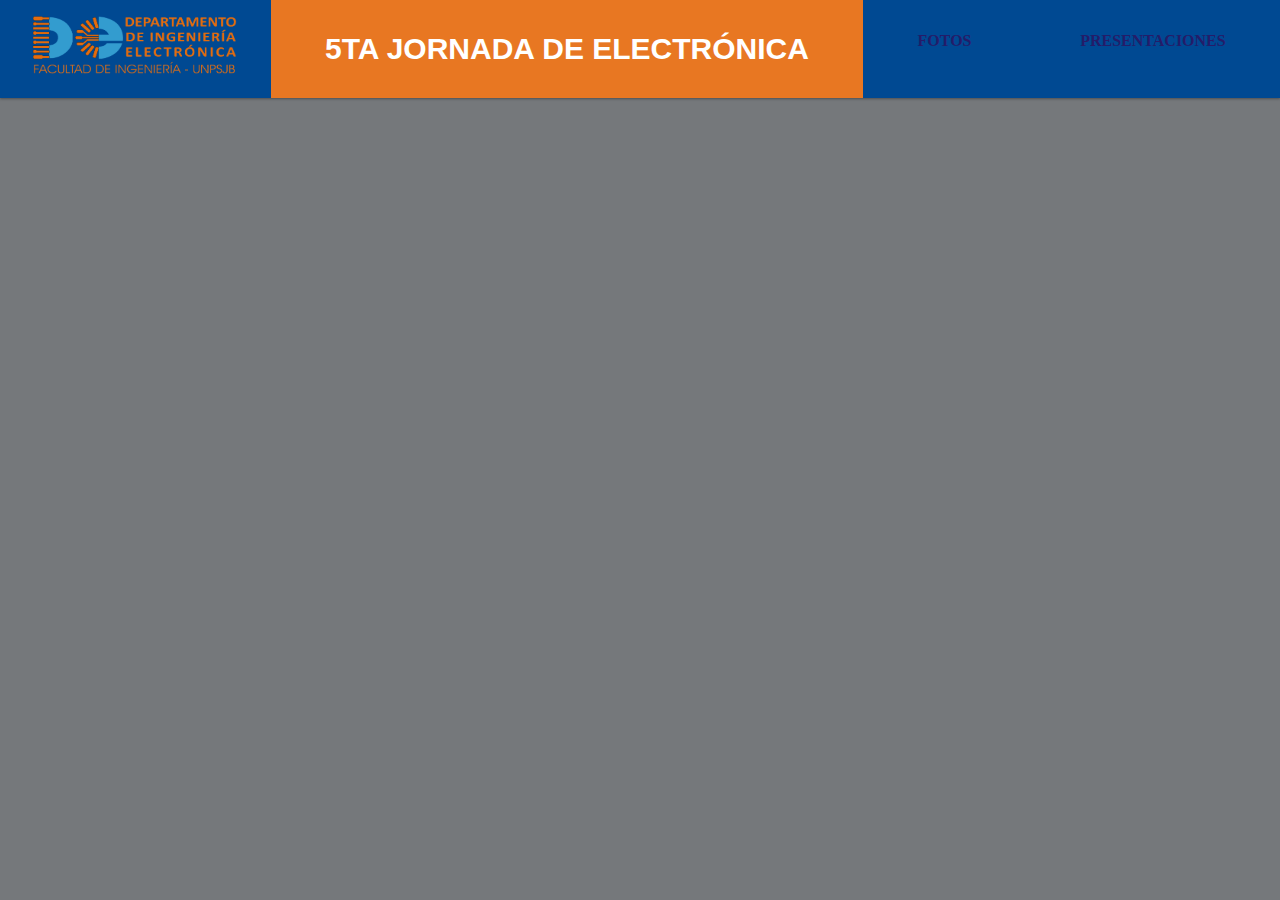
<file: index.html>
<!DOCTYPE html>
<html>

<head>
  <meta charset="utf-8" />
  <title>Departamento de Electrónica</title>
  <meta name="viewport" content="width=device-width, initial-scale=1.0" />
  <link rel="stylesheet" href="css/master.css" />
  <title></title>
</head>

<body>
  <nav class="menu">
    <!-- <img class="logo" src="logo.png" />
      <a href="#">Home</a>
      <a href="#">People</a>
      <a href="#">Researh</a>
      <a href="#">Publications</a>
      <a href="#">Services</a>
      <a href="#">News</a>
      <a href="#"></a> -->

    <ul class="menu__list">
      <li class="menu__group">
        <a href="index.html"><img class="logo" src="logo.png" /></a>
      </li>
      <li class="menu__group">
        <a class="titulo">5ta Jornada de Electrónica</a>
      </li>
      <li class="menu__group">
        <a href="pictures.html" class="menu__link">Fotos</a>
      </li>
      <li class="menu__group">
        <a href="slides.html" class="menu__link">Presentaciones</a>
      </li>
    </ul>
  </nav>

  
</body>

<div class="footer">
  <img class="logo__foot" src="logo2.png"/ </div> </html>
</file>
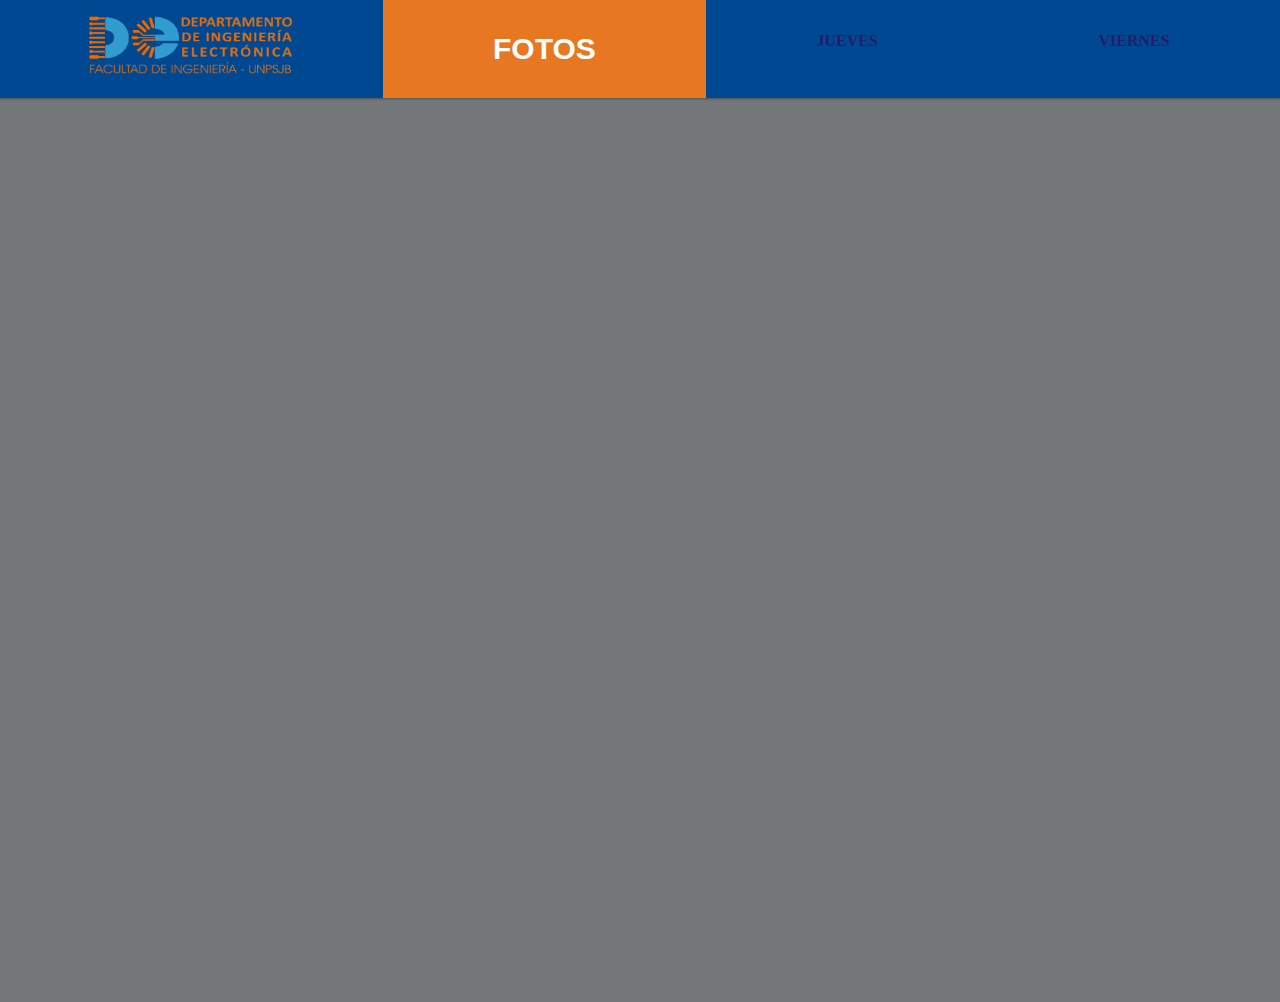
<file: jueves.html>
<!DOCTYPE html>
<html>

<head>
  <meta charset="utf-8" />
  <title>Departamento de Electrónica</title>
  <meta name="viewport" content="width=device-width, initial-scale=1.0" />
  <link rel="stylesheet" href="css/master.css" />
  <title></title>
</head>

<body>
  <nav class="menu">
    <!-- <img class="logo" src="logo.png" />
      <a href="#">Home</a>
      <a href="#">People</a>
      <a href="#">Researh</a>
      <a href="#">Publications</a>
      <a href="#">Services</a>
      <a href="#">News</a>
      <a href="#"></a> -->

    <ul class="menu__list">
      <li class="menu__group">
        <a href="index.html"><img class="logo" src="logo.png" /></a>
      </li>
      <li class="menu__group">
        <a class="titulo">Fotos</a>
      </li>
      <li class="menu__group">
        <a href="jueves.html" class="menu__link">Jueves</a>
      </li>
      <li class="menu__group">
        <a href="viernes.html" class="menu__link">Viernes</a>
      </li>
    </ul>
  </nav>

  <iframe src="https://drive.google.com/embeddedfolderview?id=1n2r_pu1WPbXXw8vjrQc0kKC0b5kkn0SM#grid"
    style="width:100%; height:900px; border:0;"></iframe>
</body>

<div class="footer">
  <img class="logo__foot" src="logo2.png"/ </div> </html>
</file>
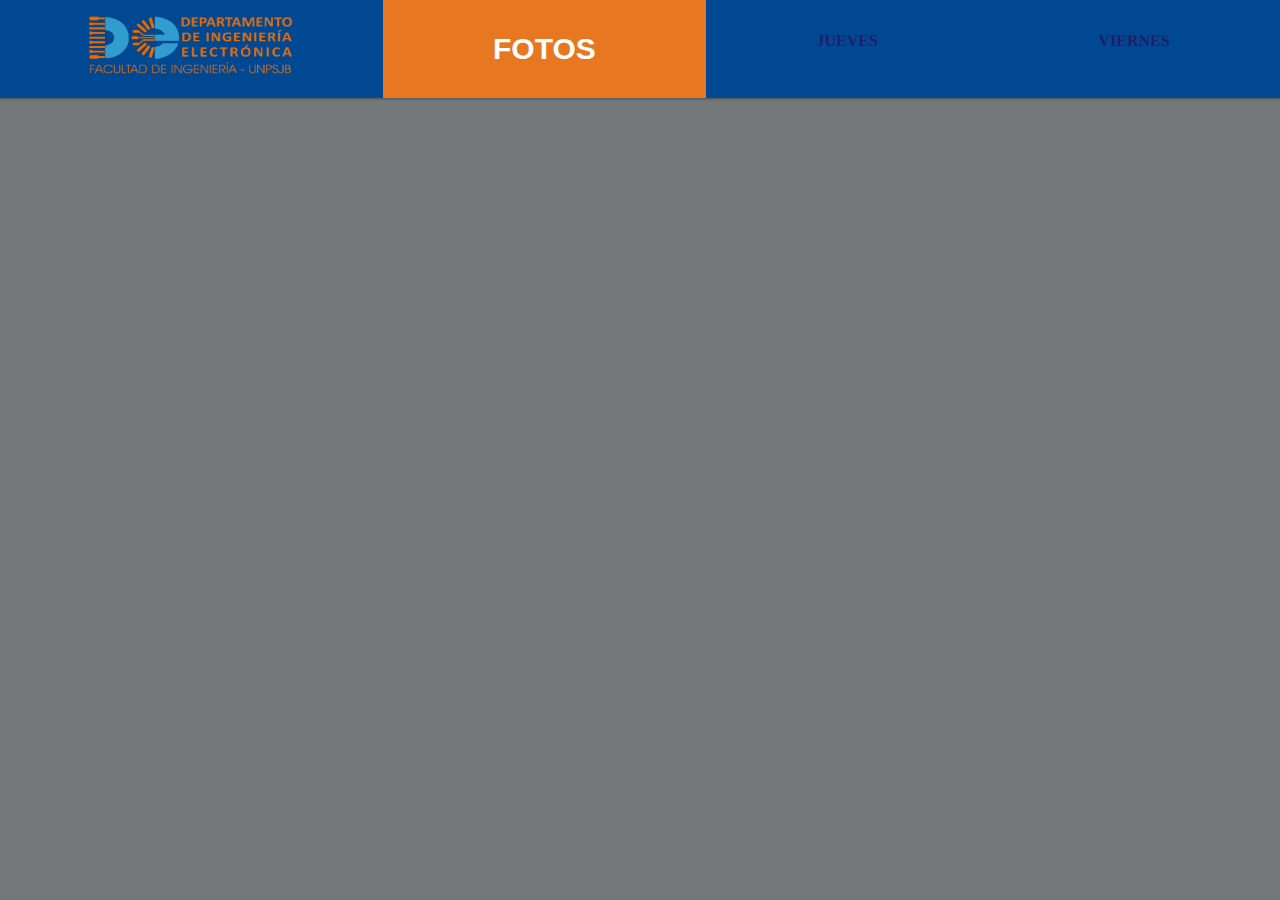
<file: pictures.html>
<!DOCTYPE html>
<html>

<head>
  <meta charset="utf-8" />
  <title>Departamento de Electrónica</title>
  <meta name="viewport" content="width=device-width, initial-scale=1.0" />
  <link rel="stylesheet" href="css/master.css" />
  <title></title>
</head>

<body>
  <nav class="menu">
    <!-- <img class="logo" src="logo.png" />
      <a href="#">Home</a>
      <a href="#">People</a>
      <a href="#">Researh</a>
      <a href="#">Publications</a>
      <a href="#">Services</a>
      <a href="#">News</a>
      <a href="#"></a> -->

    <ul class="menu__list">
      <li class="menu__group">
        <a href="index.html"><img class="logo" src="logo.png" /></a>
      </li>
      <li class="menu__group">
        <a class="titulo">Fotos</a>
      </li>
      <li class="menu__group">
        <a href="jueves.html" class="menu__link">Jueves</a>
      </li>
      <li class="menu__group">
        <a href="viernes.html" class="menu__link">Viernes</a>
      </li>
    </ul>
  </nav>

  
</body>

<div class="footer">
  <img class="logo__foot" src="logo2.png"/ </div> </html>
</file>
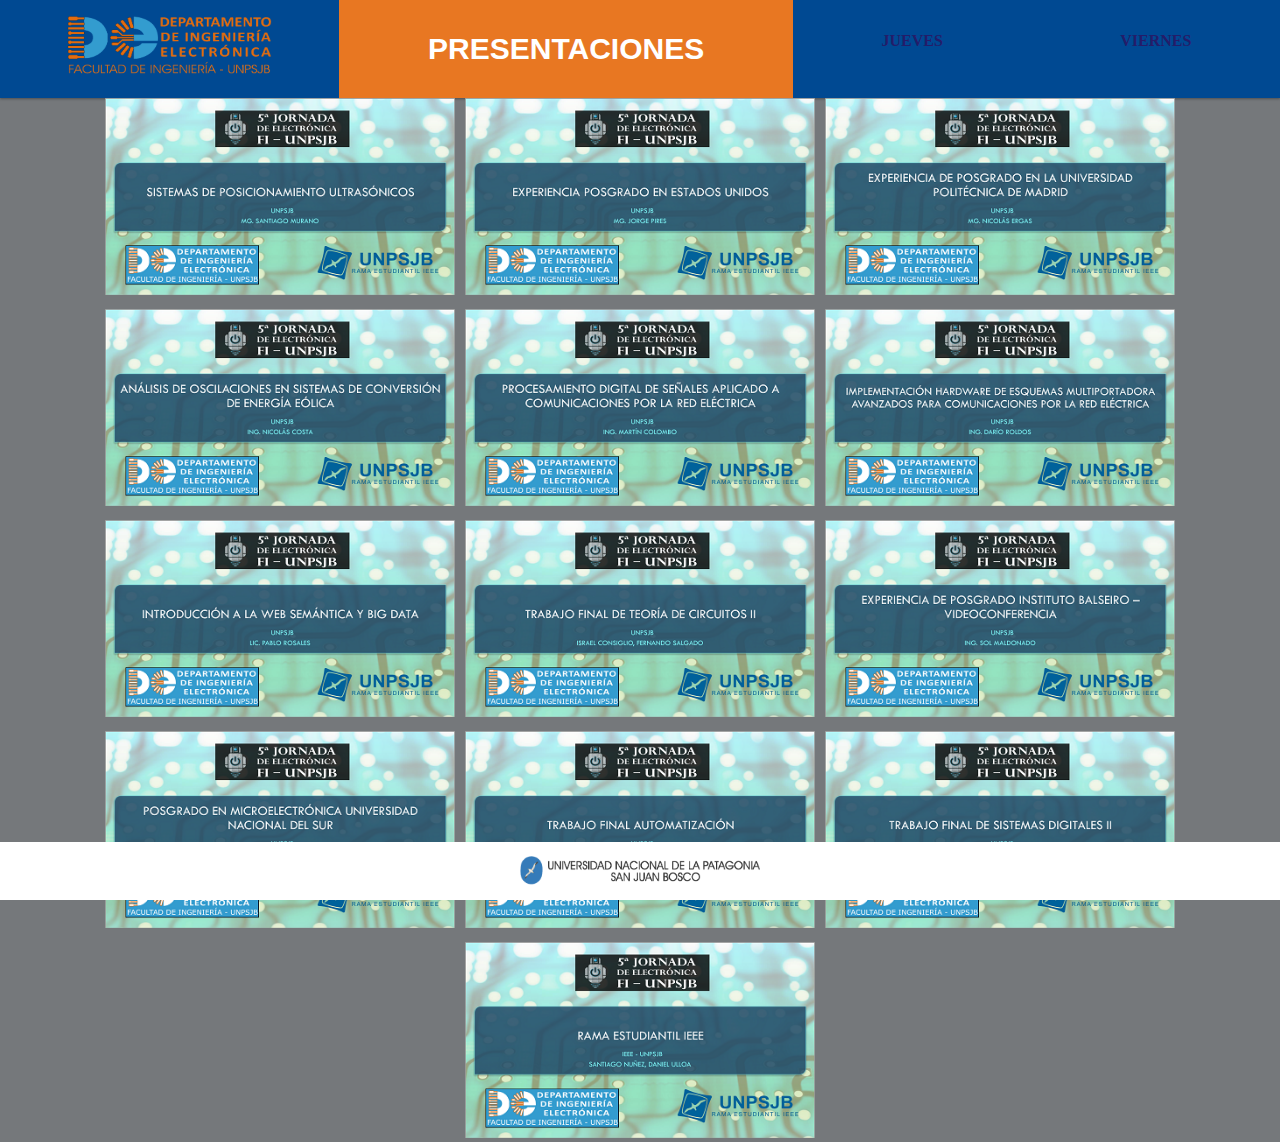
<file: slides.html>
<!DOCTYPE html>
<html>

<head>
  <meta charset="utf-8" />
  <title>Departamento de Electrónica</title>
  <meta name="viewport" content="width=device-width, initial-scale=1.0" />
  <link rel="stylesheet" href="css/diapos.css" />
  <title></title>
</head>

<body>
  <nav class="menu">
    <!-- <img class="logo" src="logo.png" />
      <a href="#">Home</a>
      <a href="#">People</a>
      <a href="#">Researh</a>
      <a href="#">Publications</a>
      <a href="#">Services</a>
      <a href="#">News</a>
      <a href="#"></a> -->

    <ul class="menu__list">
      <li class="menu__group">
        <a href="index.html"><img class="logo" src="logo.png" /></a>
      </li>
      <li class="menu__group">
        <a class="titulo">Presentaciones</a>
      </li>
      <li class="menu__group">
        <a href="slides.html" class="menu__link">Jueves</a>
      </li>
      <li class="menu__group">
        <a href="vslides.html" class="menu__link">Viernes</a>
      </li>
    </ul>
  </nav>

  <div class="parent">
    <div class="div1"> <a href="slides/jueves/01.pdf"><img src="pictures/slides/01.png" width="350px"></a></div>
    <div class="div2"> <a href="slides/jueves/02.pdf"><img src="pictures/slides/02.png" width="350px"></a></div>
    <div class="div3"> <a href="slides/jueves/03.pdf"><img src="pictures/slides/03.png" width="350px"></a></div>
    <div class="div4"> <a href="slides/jueves/04.pdf"><img src="pictures/slides/04.png" width="350px"></a></div>
    <div class="div5"> <a href="slides/jueves/05.pdf"><img src="pictures/slides/05.png" width="350px"></a></div>
    <div class="div6"> <a href="slides/jueves/06.pdf"><img src="pictures/slides/06.png" width="350px"></a></div>
    <div class="div7"> <a href="slides/jueves/07.pdf"><img src="pictures/slides/07.png" width="350px"></a></div>
    <div class="div8"> <a href="slides/jueves/08.pdf"><img src="pictures/slides/08.png" width="350px"></a></div>
    <div class="div9"> <a href="slides/jueves/09.pdf"><img src="pictures/slides/09.png" width="350px"></a></div>
    <div class="div10"> <a href="slides/jueves/10.pdf"><img src="pictures/slides/10.png" width="350px"></a></div>
    <div class="div11"> <a href="slides/jueves/11.pdf"><img src="pictures/slides/11.png" width="350px"></a></div>
    <div class="div12"> <a href="slides/jueves/12.pdf"><img src="pictures/slides/12.png" width="350px"></a></div>
    <div class="div13"> <a href="slides/jueves/13.pdf"><img src="pictures/slides/13.png" width="350px"></a></div>
  </div>
</body>

<div class="footer">
  <img class="logo__foot" src="logo2.png" </div> </html>
</file>
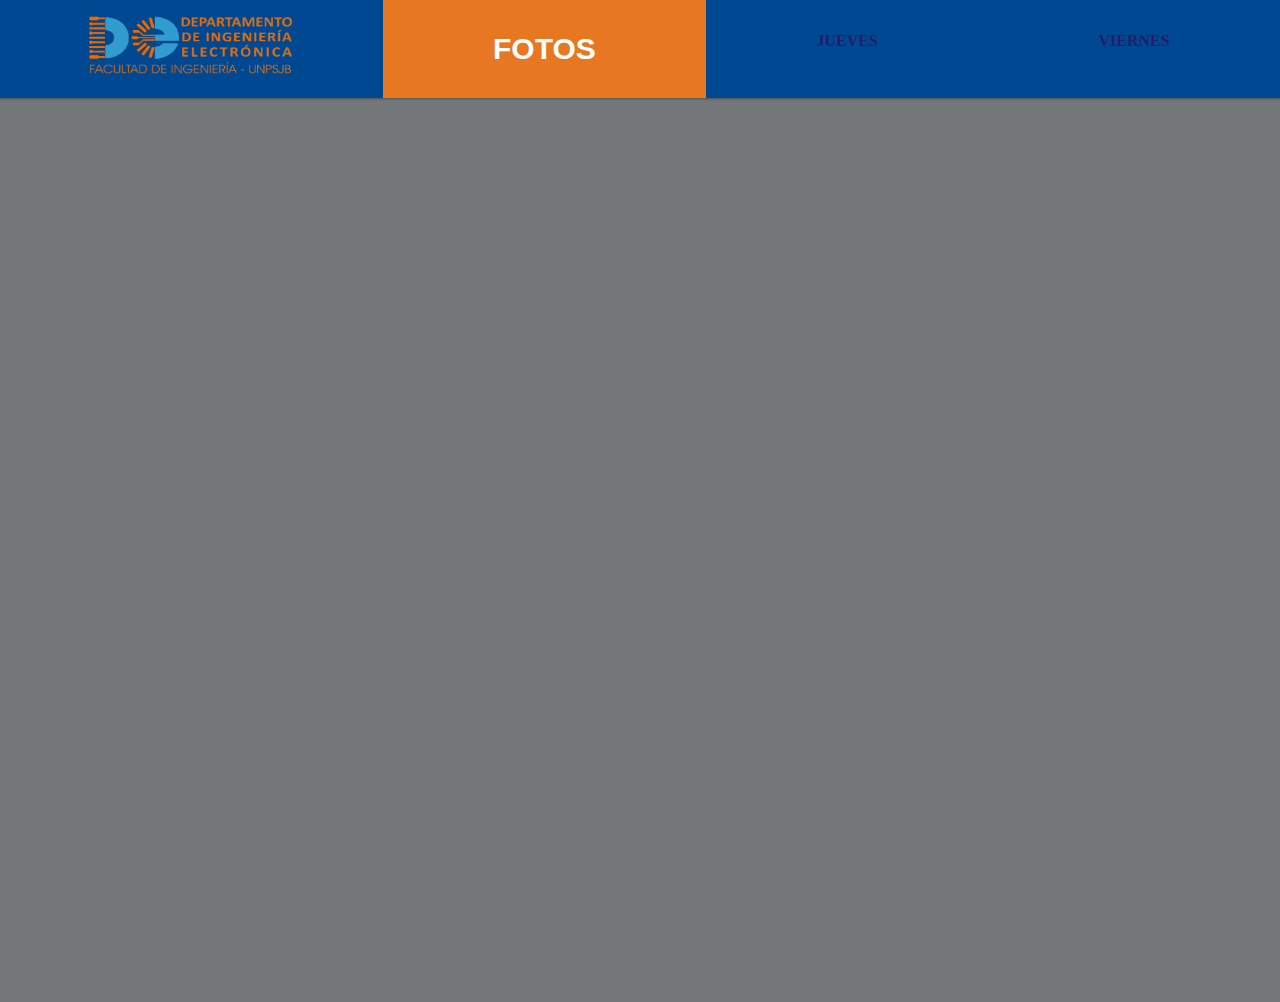
<file: viernes.html>
<!DOCTYPE html>
<html>

<head>
  <meta charset="utf-8" />
  <title>Departamento de Electrónica</title>
  <meta name="viewport" content="width=device-width, initial-scale=1.0" />
  <link rel="stylesheet" href="css/master.css" />
  <title></title>
</head>

<body>
  <nav class="menu">
    <!-- <img class="logo" src="logo.png" />
      <a href="#">Home</a>
      <a href="#">People</a>
      <a href="#">Researh</a>
      <a href="#">Publications</a>
      <a href="#">Services</a>
      <a href="#">News</a>
      <a href="#"></a> -->

    <ul class="menu__list">
      <li class="menu__group">
        <a href="index.html"><img class="logo" src="logo.png" /></a>
      </li>
      <li class="menu__group">
        <a class="titulo">Fotos</a>
      </li>
      <li class="menu__group">
        <a href="jueves.html" class="menu__link">Jueves</a>
      </li>
      <li class="menu__group">
        <a href="viernes.html" class="menu__link">Viernes</a>
      </li>
    </ul>
  </nav>

  <iframe src="https://drive.google.com/embeddedfolderview?id=1WgzIxgN014e4nrxkOk8OFMX_g3ZYJYs1#grid"
    style="width:100%; height:900px; border:0;"></iframe>
</body>

<div class="footer">
  <img class="logo__foot" src="logo2.png"/ </div> </html>
</file>
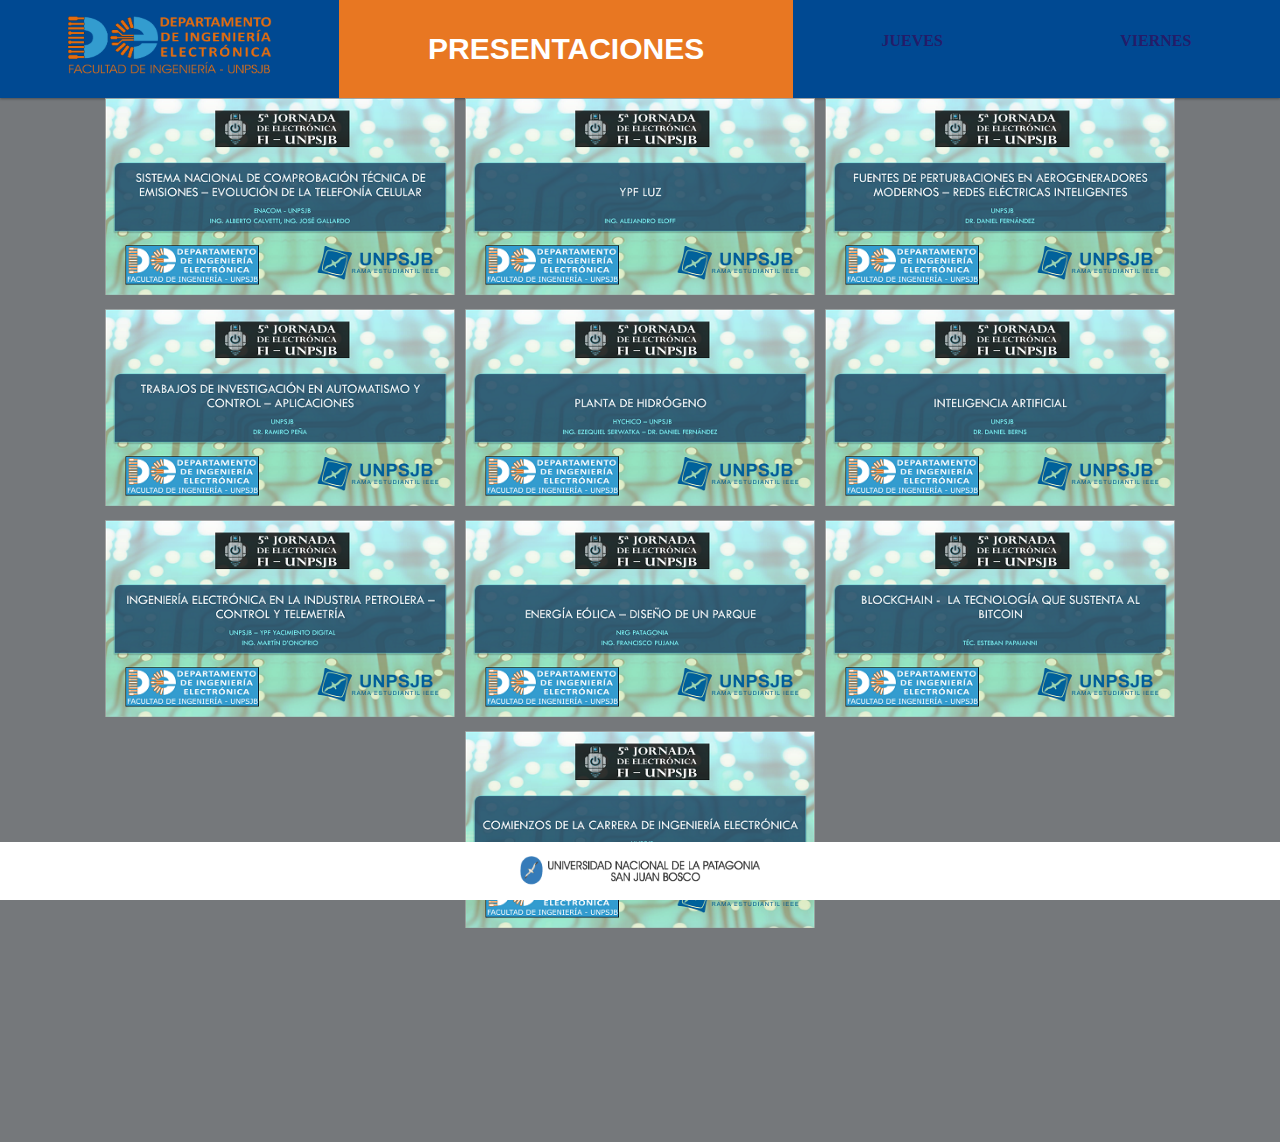
<file: vslides.html>
<!DOCTYPE html>
<html>

<head>
  <meta charset="utf-8" />
  <title>Departamento de Electrónica</title>
  <meta name="viewport" content="width=device-width, initial-scale=1.0" />
  <link rel="stylesheet" href="css/diaposv.css" />
  <title></title>
</head>

<body>
  <nav class="menu">
    <!-- <img class="logo" src="logo.png" />
      <a href="#">Home</a>
      <a href="#">People</a>
      <a href="#">Researh</a>
      <a href="#">Publications</a>
      <a href="#">Services</a>
      <a href="#">News</a>
      <a href="#"></a> -->

    <ul class="menu__list">
      <li class="menu__group">
        <a href="index.html"><img class="logo" src="logo.png" /></a>
      </li>
      <li class="menu__group">
        <a class="titulo">Presentaciones</a>
      </li>
      <li class="menu__group">
        <a href="slides.html" class="menu__link">Jueves</a>
      </li>
      <li class="menu__group">
        <a href="vslides.html" class="menu__link">Viernes</a>
      </li>
    </ul>
  </nav>

  <div class="parent">
    <div class="div1"> <a href="slides/viernes/14.pdf"><img src="pictures/slides/14.png" width="350px"></a></div>
    <div class="div2"> <a href="slides/viernes/15.pdf"><img src="pictures/slides/15.png" width="350px"></a></div>
    <div class="div3"> <a href="slides/viernes/16.pdf"><img src="pictures/slides/16.png" width="350px"></a></div>
    <div class="div4"> <a href="slides/viernes/17.pdf"><img src="pictures/slides/17.png" width="350px"></a></div>
    <div class="div5"> <a href="slides/viernes/18.pdf"><img src="pictures/slides/18.png" width="350px"></a></div>
    <div class="div6"> <a href="slides/viernes/19.pdf"><img src="pictures/slides/19.png" width="350px"></a></div>
    <div class="div7"> <a href="slides/viernes/20.pdf"><img src="pictures/slides/20.png" width="350px"></a></div>
    <div class="div8"> <a href="slides/viernes/21.pdf"><img src="pictures/slides/21.png" width="350px"></a></div>
    <div class="div9"> <a href="slides/viernes/22.pdf"><img src="pictures/slides/22.png" width="350px"></a></div>
    <div class="div10"> <a href="slides/viernes/23.pdf"><img src="pictures/slides/23.png" width="350px"></a></div>
    </div>
</body>

<div class="footer">
  <img class="logo__foot" src="logo2.png"/ </div> </html>
</file>
<file: css/master.css>
body {
  background-color: #75787b;
  margin: 0;
}

.logo {
  display: inline-block;
  vertical-align: top;
  width: 210px;
  height: 70px;
  margin-top: 0.4em;
}

/* menu demo styles */

.menu {
  background-color: #004992;
  box-shadow: 0 1px 3px 0 rgba(0, 0, 0, 0.12), 0 1px 2px 0 rgba(0, 0, 0, 0.24);
}

.menu__list {
  text-align: center;
  padding-left: 0;
  margin-top: 0;
  margin-bottom: 0;
  list-style: none;
}

.titulo {
  display: block;
  padding: 2rem 1.5rem;

  font-weight: 700;
  color: #fff;
  text-decoration: none;
  text-transform: uppercase;
  font-size: 30px;
  font-family: sans-serif;
  color: white;
  background-color: #e87722;
}

.menu__link {
  display: block;
  padding: 2rem 1.5rem;

  will-change: color;
  transition: color 0.25s ease-out;

  font-weight: 700;
  color: #fff;
  text-decoration: none;
  text-transform: uppercase;
}

.menu__link:focus {
  outline: 2px solid #fff;
}

.footer {
  display: none;
}


.logo__foot {
  display: none;
}

@media (min-width: 601px) {
  .menu__list {
    display: flex;
  }

  .menu__group {
    flex-grow: 1;
  }

  .menu__link {
    position: relative;
    overflow: hidden;
  }

  .menu__link:before,
  .menu__link:after {
    content: "";
    width: 0;
    height: 3px;
    background-color: #fff;

    will-change: width;
    transition: width 0.05s ease-out;

    position: absolute;
    bottom: 0;
  }

  .menu__link:before {
    left: 50%;
    transform: translateX(-50%);
  }

  .menu__link:after {
    right: 50%;
    transform: translateX(50%);
  }

  .menu__link:hover:before,
  .menu__link:hover:after {
    width: 100%;
    transition-duration: 0.15s;
  }

  .flyer {
    display: block;
    margin: auto;
    width: 50%;
    block-size: 100px;
  }

}

/* hover effect */

.menu:hover .menu__link:not(:hover) {
  color: #241c69;
}

.container {
  background-color: inherit;
  width: 70%;
  margin: 60px auto;

  display: grid;
  grid-template-rows: repeat(1, 1fr);
  grid-template-columns: repeat(4, 1fr);
  grid-gap: 10px;
}

.uno {
  padding: 20px;
  font-size: 30px;
  font-family: sans-serif;
  color: white;
  background-color: #e87722;
}

.uno p {
  font-size: 16px;
}

.dos {
  padding: 20px;
  font-size: 30px;
  font-family: sans-serif;
  color: white;
  background-color: #006341;
}

.dos p {
  font-size: 16px;
}

.tres {
  padding: 20px;
  font-size: 30px;
  font-family: sans-serif;
  color: white;
  background-color: #ba0c2f;
}

.tres p {
  font-size: 16px;
}

.cuatro {
  padding: 20px;
  font-size: 30px;
  font-family: sans-serif;
  color: white;
  background-color: #00629b;
  text-align: center;
}

.cuatro p {
  font-size: 16px;
  text-align: justify;
  text-justify: inter-word;
}

.cinco {
  padding: 20px;
  font-size: 30px;
  font-family: sans-serif;
  color: white;
  background-color: #002855;
}

.seis {
  padding: 20px;
  font-size: 30px;
  font-family: sans-serif;
  color: white;
  background-color: #861f41;
}

.main {
  margin: 60px auto;
  width: 1000px;
  background-color: #31787b;
}

.footer {
  position: fixed;
  right: 0;
  bottom: 0;
  left: 0;
  padding: 14px 16px;
  /* background-color: #004992;*/
  background-color: #fff;
  text-align: center;
  color: white;
}

.logo__foot {
  display: inline-block;
  vertical-align: top;
  width: 240px;
  height: 30px;
}

.hoverTable {
  width: 100%;
  border-collapse: collapse;
}

.hoverTable td {
  padding: 7px;
  border: #4e95f4 1px solid;
}

/* Define the default color for all the table rows */
.hoverTable tr {
  background: #b8d1f3;
}

/* Define the hover highlight color for the table row */
.hoverTable tr:hover {
  background-color: #ff9900;
}

.tabla {
  position: absolute;
  left: 50%;
  top: 50%;
  transform: translate(-50%, -50%);
}

.noticias {
  position: absolute;
  left: 50%;
  top: 50%;
  transform: translate(-50%, -50%);
}

.flyer {
  display: block;
  margin-top: 100px;

  width: 50%;
  block-size: 600px;
}

.parent {
  display: grid;
  grid-template-columns: repeat(5, 1fr);
  grid-template-rows: repeat(5, 1fr);
  grid-column-gap: 0px;
  grid-row-gap: 0px;
}

.div1 {
  grid-area: 1 / 2 / 2 / 3;
}

.div2 {
  grid-area: 1 / 3 / 2 / 4;
}

.div3 {
  grid-area: 1 / 4 / 2 / 5;
}

.div4 {
  grid-area: 2 / 2 / 3 / 3;
}

.div5 {
  grid-area: 2 / 3 / 3 / 4;
}

.div6 {
  grid-area: 2 / 4 / 3 / 5;
}

.div7 {
  grid-area: 3 / 2 / 4 / 3;
}

.div8 {
  grid-area: 3 / 3 / 4 / 4;
}

.div9 {
  grid-area: 3 / 4 / 4 / 5;
}

.div10 {
  grid-area: 4 / 2 / 5 / 3;
}

.div11 {
  grid-area: 4 / 3 / 5 / 4;
}

.div12 {
  grid-area: 4 / 4 / 5 / 5;
}

.div13 {
  grid-area: 5 / 2 / 6 / 3;
}

.div14 {
  grid-area: 5 / 3 / 6 / 4;
}

.div15 {
  grid-area: 5 / 4 / 6 / 5;
}
</file>
<file: css/diapos.css>
body {
  background-color: #75787b;
  margin: 0;
}

.logo {
  display: inline-block;
  vertical-align: top;
  width: 210px;
  height: 70px;
  margin-top: 0.4em;
}

/* menu demo styles */

.menu {
  background-color: #004992;
  box-shadow: 0 1px 3px 0 rgba(0, 0, 0, 0.12), 0 1px 2px 0 rgba(0, 0, 0, 0.24);
}

.titulo {
  display: block;
  padding: 2rem 1.5rem;

  font-weight: 700;
  color: #fff;
  text-decoration: none;
  text-transform: uppercase;
  font-size: 30px;
  font-family: sans-serif;
  color: white;
  background-color: #e87722;
}

.menu__list {
  text-align: center;
  padding-left: 0;
  margin-top: 0;
  margin-bottom: 0;
  list-style: none;
}

.menu__link {
  display: block;
  padding: 2rem 1.5rem;

  will-change: color;
  transition: color 0.25s ease-out;

  font-weight: 700;
  color: #fff;
  text-decoration: none;
  text-transform: uppercase;
}

.menu__link:focus {
  outline: 2px solid #fff;
}

.parent {
  display: grid;
  grid-template-columns: 1fr;
  grid-template-rows: repeat(13, 1fr);
  grid-column-gap: 0px;
  grid-row-gap: 0px;
  margin-left: 0px;
  }
  
  .div1 { grid-area: 1 / 1 / 2 / 2; }
  .div2 { grid-area: 2 / 1 / 3 / 2; }
  .div3 { grid-area: 3 / 1 / 4 / 2; }
  .div4 { grid-area: 4 / 1 / 5 / 2; }
  .div5 { grid-area: 5 / 1 / 6 / 2; }
  .div6 { grid-area: 6 / 1 / 7 / 2; }
  .div7 { grid-area: 7 / 1 / 8 / 2; }
  .div8 { grid-area: 8 / 1 / 9 / 2; }
  .div9 { grid-area: 9 / 1 / 10 / 2; }
  .div10 { grid-area: 10 / 1 / 11 / 2; }
  .div11 { grid-area: 11 / 1 / 12 / 2; }
  .div12 { grid-area: 12 / 1 / 13 / 2; }
  .div13 { grid-area: 13 / 1 / 14 / 2; } 
}

.footer {
  display: none;
}


.logo__foot {
  display: none;
}

@media (min-width: 601px) {
  
  .menu__list {
    display: flex;
  }

  .menu__group {
    flex-grow: 1;
  }

  .menu__link {
    position: relative;
    overflow: hidden;
  }

  .menu__link:before,
  .menu__link:after {
    content: "";
    width: 0;
    height: 3px;
    background-color: #fff;

    will-change: width;
    transition: width 0.05s ease-out;

    position: absolute;
    bottom: 0;
  }

  .menu__link:before {
    left: 50%;
    transform: translateX(-50%);
  }

  .menu__link:after {
    right: 50%;
    transform: translateX(50%);
  }

  .menu__link:hover:before,
  .menu__link:hover:after {
    width: 100%;
    transition-duration: 0.15s;
  }



/* hover effect */

.menu:hover .menu__link:not(:hover) {
  color: #241c69;
}

.container {
  background-color: inherit;
  width: 70%;
  margin: 60px auto;

  display: grid;
  grid-template-rows: repeat(1, 1fr);
  grid-template-columns: repeat(4, 1fr);
  grid-gap: 10px;
}

.uno {
  padding: 20px;
  font-size: 30px;
  font-family: sans-serif;
  color: white;
  background-color: #e87722;
}

.uno p {
  font-size: 16px;
}

.dos {
  padding: 20px;
  font-size: 30px;
  font-family: sans-serif;
  color: white;
  background-color: #006341;
}

.dos p {
  font-size: 16px;
}

.tres {
  padding: 20px;
  font-size: 30px;
  font-family: sans-serif;
  color: white;
  background-color: #ba0c2f;
}

.tres p {
  font-size: 16px;
}

.cuatro {
  padding: 20px;
  font-size: 30px;
  font-family: sans-serif;
  color: white;
  background-color: #00629b;
  text-align: center;
}

.cuatro p {
  font-size: 16px;
  text-align: justify;
  text-justify: inter-word;
}

.cinco {
  padding: 20px;
  font-size: 30px;
  font-family: sans-serif;
  color: white;
  background-color: #002855;
}

.seis {
  padding: 20px;
  font-size: 30px;
  font-family: sans-serif;
  color: white;
  background-color: #861f41;
}

.main {
  margin: 60px auto;
  width: 1000px;
  background-color: #31787b;
}

.footer {
  position: fixed;
  right: 0;
  bottom: 0;
  left: 0;
  padding: 14px 16px;
  /* background-color: #004992;*/
  background-color: #fff;
  text-align: center;
  color: white;
}

.logo__foot {
  display: inline-block;
  vertical-align: top;
  width: 240px;
  height: 30px;
}

.hoverTable {
  width: 100%;
  border-collapse: collapse;
}

.hoverTable td {
  padding: 7px;
  border: #4e95f4 1px solid;
}

/* Define the default color for all the table rows */
.hoverTable tr {
  background: #b8d1f3;
}

/* Define the hover highlight color for the table row */
.hoverTable tr:hover {
  background-color: #ff9900;
}

.tabla {
  position: absolute;
  left: 50%;
  top: 50%;
  transform: translate(-50%, -50%);
}

.noticias {
  position: absolute;
  left: 50%;
  top: 50%;
  transform: translate(-50%, -50%);
}

.flyer {
  position: absolute;
  left: 50%;
  top: 50%;
  transform: translate(-50%, -50%);
}

.parent {
  display: grid;
  grid-template-columns: repeat(5, 1fr);
  grid-template-rows: repeat(5, 1fr);
  grid-column-gap: 10px;
  grid-row-gap: 10px;
}

.div1 {
  grid-area: 1 / 2 / 2 / 3;
}

.div2 {
  grid-area: 1 / 3 / 2 / 4;
}

.div3 {
  grid-area: 1 / 4 / 2 / 5;
}

.div4 {
  grid-area: 2 / 2 / 3 / 3;
}

.div5 {
  grid-area: 2 / 3 / 3 / 4;
}

.div6 {
  grid-area: 2 / 4 / 3 / 5;
}

.div7 {
  grid-area: 3 / 2 / 4 / 3;
}

.div8 {
  grid-area: 3 / 3 / 4 / 4;
}

.div9 {
  grid-area: 3 / 4 / 4 / 5;
}

.div10 {
  grid-area: 4 / 2 / 5 / 3;

}

.div11 {
  grid-area: 4 / 3 / 5 / 4;
}

.div12 {
  grid-area: 4 / 4 / 5 / 5;
}

.div13 {
  grid-area: 5 / 3 / 6 / 4;
}
</file>
<file: css/diaposv.css>
body {
  background-color: #75787b;
  margin: 0;
}

.logo {
  display: inline-block;
  vertical-align: top;
  width: 210px;
  height: 70px;
  margin-top: 0.4em;
}

/* menu demo styles */

.menu {
  background-color: #004992;
  box-shadow: 0 1px 3px 0 rgba(0, 0, 0, 0.12), 0 1px 2px 0 rgba(0, 0, 0, 0.24);
}

.titulo {
  display: block;
  padding: 2rem 1.5rem;

  font-weight: 700;
  color: #fff;
  text-decoration: none;
  text-transform: uppercase;
  font-size: 30px;
  font-family: sans-serif;
  color: white;
  background-color: #e87722;
}

.menu__list {
  text-align: center;
  padding-left: 0;
  margin-top: 0;
  margin-bottom: 0;
  list-style: none;
}

.menu__link {
  display: block;
  padding: 2rem 1.5rem;

  will-change: color;
  transition: color 0.25s ease-out;

  font-weight: 700;
  color: #fff;
  text-decoration: none;
  text-transform: uppercase;
}

.menu__link:focus {
  outline: 2px solid #fff;
}

.parent {
  display: grid;
  grid-template-columns: 1fr;
  grid-template-rows: repeat(10, 1fr);
  grid-column-gap: 0px;
  grid-row-gap: 0px;
  margin-left: auto;
  margin-right: auto;
  }
  
  .div1 { grid-area: 1 / 1 / 2 / 2; }
  .div2 { grid-area: 2 / 1 / 3 / 2; }
  .div3 { grid-area: 3 / 1 / 4 / 2; }
  .div4 { grid-area: 4 / 1 / 5 / 2; }
  .div5 { grid-area: 5 / 1 / 6 / 2; }
  .div6 { grid-area: 6 / 1 / 7 / 2; }
  .div7 { grid-area: 7 / 1 / 8 / 2; }
  .div8 { grid-area: 8 / 1 / 9 / 2; }
  .div9 { grid-area: 9 / 1 / 10 / 2; }
  .div10 { grid-area: 10 / 1 / 11 / 2; }
}

.footer {
  display: none;
}


.logo__foot {
  display: none;
}

@media (min-width: 601px) {
  
  .menu__list {
    display: flex;
  }

  .menu__group {
    flex-grow: 1;
  }

  .menu__link {
    position: relative;
    overflow: hidden;
  }

  .menu__link:before,
  .menu__link:after {
    content: "";
    width: 0;
    height: 3px;
    background-color: #fff;

    will-change: width;
    transition: width 0.05s ease-out;

    position: absolute;
    bottom: 0;
  }

  .menu__link:before {
    left: 50%;
    transform: translateX(-50%);
  }

  .menu__link:after {
    right: 50%;
    transform: translateX(50%);
  }

  .menu__link:hover:before,
  .menu__link:hover:after {
    width: 100%;
    transition-duration: 0.15s;
  }



/* hover effect */

.menu:hover .menu__link:not(:hover) {
  color: #241c69;
}

.container {
  background-color: inherit;
  width: 70%;
  margin: 60px auto;

  display: grid;
  grid-template-rows: repeat(1, 1fr);
  grid-template-columns: repeat(4, 1fr);
  grid-gap: 10px;
}

.uno {
  padding: 20px;
  font-size: 30px;
  font-family: sans-serif;
  color: white;
  background-color: #e87722;
}

.uno p {
  font-size: 16px;
}

.dos {
  padding: 20px;
  font-size: 30px;
  font-family: sans-serif;
  color: white;
  background-color: #006341;
}

.dos p {
  font-size: 16px;
}

.tres {
  padding: 20px;
  font-size: 30px;
  font-family: sans-serif;
  color: white;
  background-color: #ba0c2f;
}

.tres p {
  font-size: 16px;
}

.cuatro {
  padding: 20px;
  font-size: 30px;
  font-family: sans-serif;
  color: white;
  background-color: #00629b;
  text-align: center;
}

.cuatro p {
  font-size: 16px;
  text-align: justify;
  text-justify: inter-word;
}

.cinco {
  padding: 20px;
  font-size: 30px;
  font-family: sans-serif;
  color: white;
  background-color: #002855;
}

.seis {
  padding: 20px;
  font-size: 30px;
  font-family: sans-serif;
  color: white;
  background-color: #861f41;
}

.main {
  margin: 60px auto;
  width: 1000px;
  background-color: #31787b;
}

.footer {
  position: fixed;
  right: 0;
  bottom: 0;
  left: 0;
  padding: 14px 16px;
  /* background-color: #004992;*/
  background-color: #fff;
  text-align: center;
  color: white;
}

.logo__foot {
  display: inline-block;
  vertical-align: top;
  width: 240px;
  height: 30px;
}

.hoverTable {
  width: 100%;
  border-collapse: collapse;
}

.hoverTable td {
  padding: 7px;
  border: #4e95f4 1px solid;
}

/* Define the default color for all the table rows */
.hoverTable tr {
  background: #b8d1f3;
}

/* Define the hover highlight color for the table row */
.hoverTable tr:hover {
  background-color: #ff9900;
}

.tabla {
  position: absolute;
  left: 50%;
  top: 50%;
  transform: translate(-50%, -50%);
}

.noticias {
  position: absolute;
  left: 50%;
  top: 50%;
  transform: translate(-50%, -50%);
}

.flyer {
  position: absolute;
  left: 50%;
  top: 50%;
  transform: translate(-50%, -50%);
}

.parent {
  display: grid;
  grid-template-columns: repeat(5, 1fr);
  grid-template-rows: repeat(5, 1fr);
  grid-column-gap: 10px;
  grid-row-gap: 10px;
}

.div1 {
  grid-area: 1 / 2 / 2 / 3;
}

.div2 {
  grid-area: 1 / 3 / 2 / 4;
}

.div3 {
  grid-area: 1 / 4 / 2 / 5;
}

.div4 {
  grid-area: 2 / 2 / 3 / 3;
}

.div5 {
  grid-area: 2 / 3 / 3 / 4;
}

.div6 {
  grid-area: 2 / 4 / 3 / 5;
}

.div7 {
  grid-area: 3 / 2 / 4 / 3;
}

.div8 {
  grid-area: 3 / 3 / 4 / 4;
}

.div9 {
  grid-area: 3 / 4 / 4 / 5;
}

.div10 {
  grid-area: 4 / 3 / 5 / 4;
}
</file>
